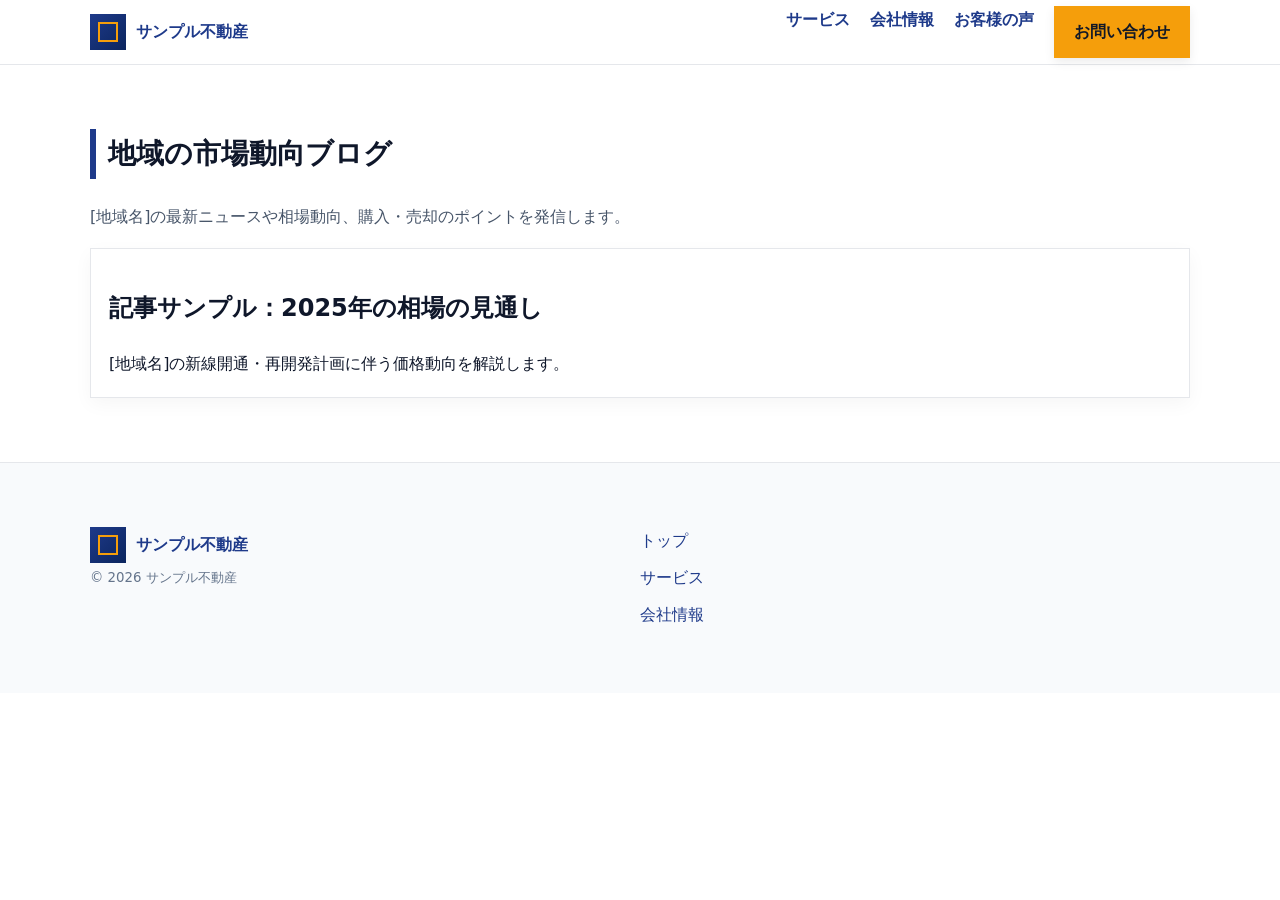
<file: blog/index.html>
<!doctype html>
<html lang="ja">
<head>
  <meta charset="utf-8"><meta name="viewport" content="width=device-width, initial-scale=1">
  <title>地域の市場動向ブログ | サンプル不動産</title>
  <meta name="description" content="[地域名]の不動産市場動向、売買・賃貸のポイント、税制や制度の最新情報をお届けします。">
  <link rel="canonical" href="/blog/">
  <link rel="stylesheet" href="/assets/css/styles.css">
</head>
<body>
<header class="header"><div class="container header__inner">
  <a class="logo" href="/"><span class="logo__mark"></span><span>サンプル不動産</span></a>
  <button id="nav-toggle" class="nav-toggle btn btn--ghost">メニュー</button>
  <nav id="nav" class="nav">
    <a href="/services.html">サービス</a>
    <a href="/company.html">会社情報</a>
    <a href="/voices.html">お客様の声</a>
    <a href="/contact.html" class="btn">お問い合わせ</a>
  </nav></div></header>
<main>
  <section class="section"><div class="container">
    <h1 class="section-title">地域の市場動向ブログ</h1>
    <p class="subtle">[地域名]の最新ニュースや相場動向、購入・売却のポイントを発信します。</p>
    <div class="card">
      <h2>記事サンプル：2025年の相場の見通し</h2>
      <p>[地域名]の新線開通・再開発計画に伴う価格動向を解説します。</p>
    </div>
  </div></section>
</main>
<footer class="footer section"><div class="container footer__grid">
  <div><div class="logo"><span class="logo__mark"></span><span>サンプル不動産</span></div><small>© <span id="year"></span> サンプル不動産</small></div>
  <nav><ul style="list-style:none; padding:0; margin:0; display:grid; gap:8px">
    <li><a href="/">トップ</a></li>
    <li><a href="/services.html">サービス</a></li>
    <li><a href="/company.html">会社情報</a></li>
  </ul></nav>
</div></footer>
<script src="/assets/js/main.js" defer></script>
<script>document.getElementById('year').textContent = new Date().getFullYear()</script>
</body>
</html>
</file>
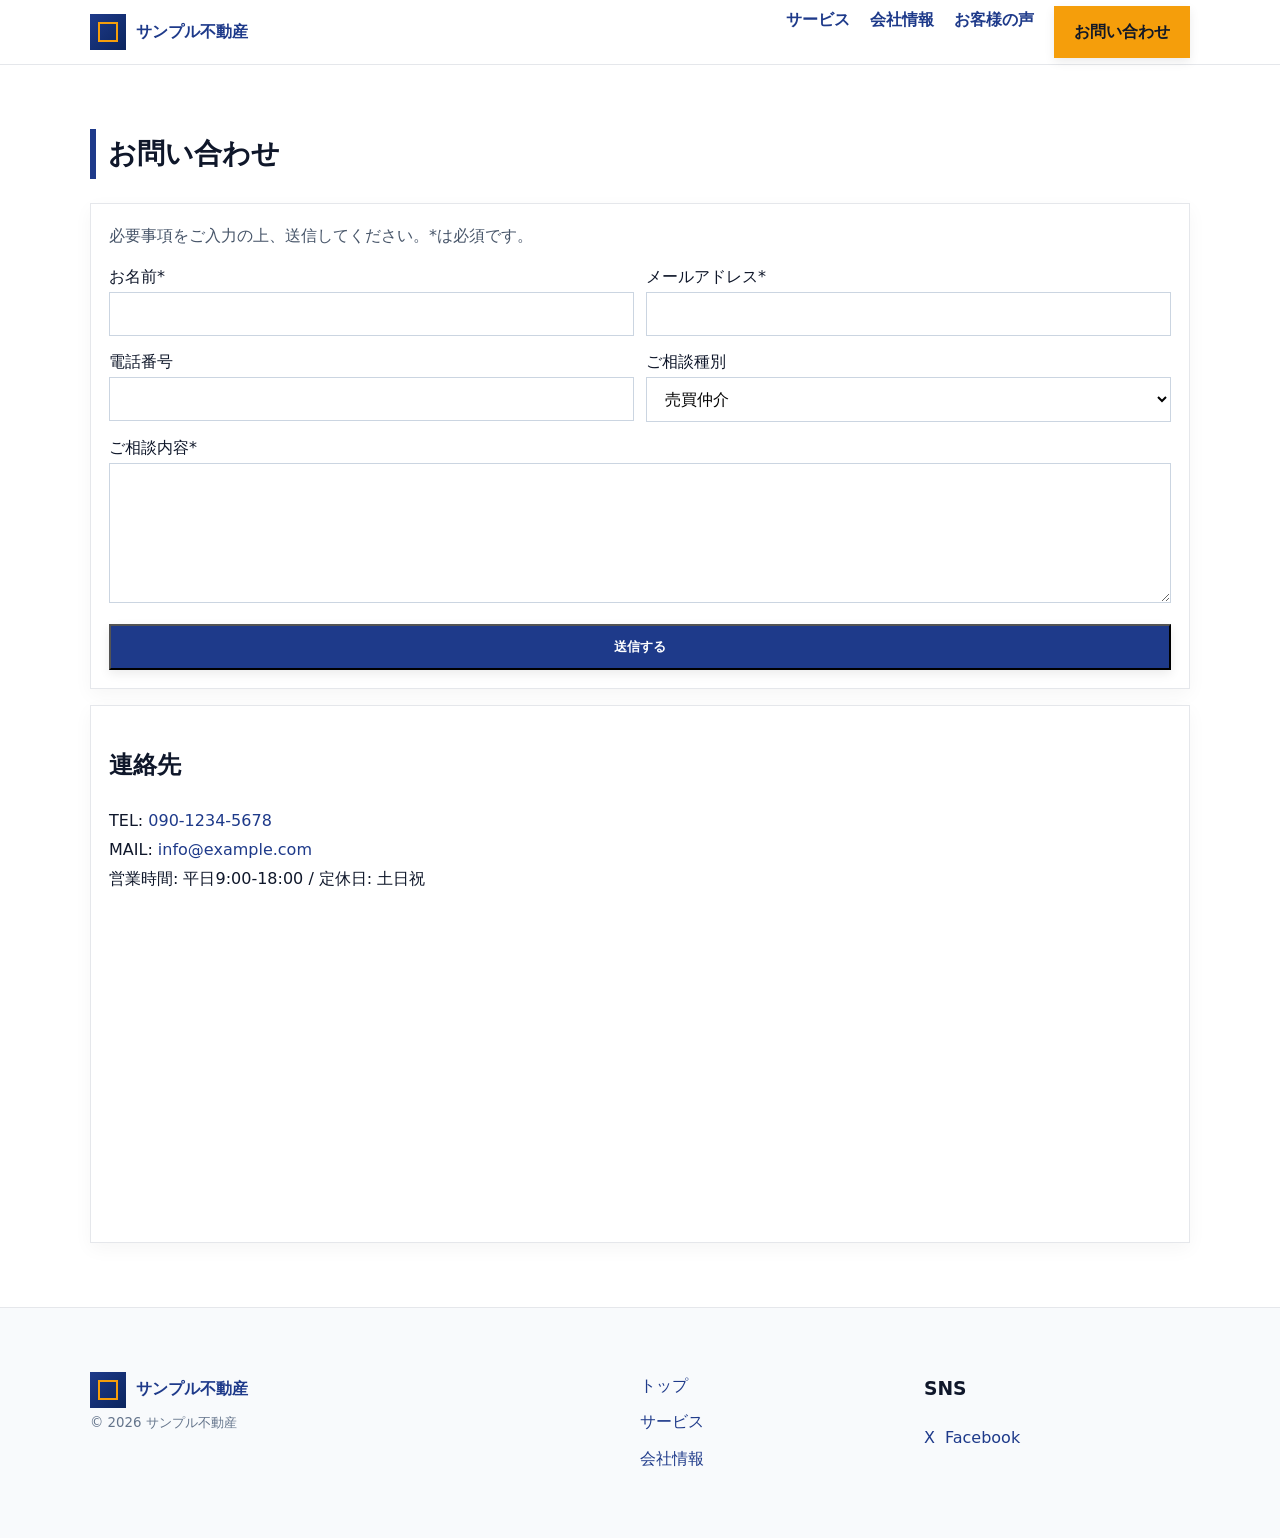
<file: contact.html>
<!doctype html>
<html lang="ja">
<head>
  <meta charset="utf-8"><meta name="viewport" content="width=device-width, initial-scale=1">
  <title>お問い合わせ | サンプル不動産</title>
  <meta name="description" content="お問い合わせフォーム。電話・メールでも受け付けております。営業時間は平日9:00-18:00、定休日は土日祝。">
  <link rel="canonical" href="/contact.html">
  <link rel="stylesheet" href="/assets/css/styles.css">
</head>
<body>
<header class="header"><div class="container header__inner">
  <a class="logo" href="/"><span class="logo__mark"></span><span>サンプル不動産</span></a>
  <button id="nav-toggle" class="nav-toggle btn btn--ghost">メニュー</button>
  <nav id="nav" class="nav">
    <a href="/services.html">サービス</a>
    <a href="/company.html">会社情報</a>
    <a href="/voices.html">お客様の声</a>
    <a href="/contact.html" aria-current="page" class="btn">お問い合わせ</a>
  </nav></div></header>

<main>
  <section class="section"><div class="container">
    <h1 class="section-title">お問い合わせ</h1>

    <div class="card">
      <form id="contact-form" class="form" aria-describedby="contact-desc">
        <p id="contact-desc" class="subtle">必要事項をご入力の上、送信してください。*は必須です。</p>
        <div class="form__row">
          <div>
            <label for="name">お名前*</label>
            <input id="name" name="name" class="input" required>
          </div>
          <div>
            <label for="email">メールアドレス*</label>
            <input id="email" name="email" type="email" class="input" required>
          </div>
        </div>
        <div class="form__row">
          <div>
            <label for="tel">電話番号</label>
            <input id="tel" name="tel" type="tel" class="input" inputmode="tel">
          </div>
          <div>
            <label for="type">ご相談種別</label>
            <select id="type" name="type">
              <option>売買仲介</option>
              <option>賃貸仲介</option>
              <option>売却相談</option>
              <option>投資相談</option>
            </select>
          </div>
        </div>
        <div>
          <label for="message">ご相談内容*</label>
          <textarea id="message" name="message" class="textarea" required></textarea>
        </div>
        <button class="btn btn--primary" type="submit">送信する</button>
      </form>
    </div>

    <div class="card" style="margin-top:16px">
      <h2>連絡先</h2>
      <p>TEL: <a href="tel:09012345678">090-1234-5678</a><br>MAIL: <a href="mailto:info@example.com">info@example.com</a></p>
      <p>営業時間: 平日9:00-18:00 / 定休日: 土日祝</p>
      <iframe class="map" src="https://www.google.com/maps?q=Tokyo&t=&z=13&ie=UTF8&iwloc=&output=embed" loading="lazy" title="Google Map"></iframe>
    </div>
  </div></section>
</main>

<footer class="footer section"><div class="container footer__grid">
  <div><div class="logo"><span class="logo__mark"></span><span>サンプル不動産</span></div><small>© <span id="year"></span> サンプル不動産</small></div>
  <nav><ul style="list-style:none; padding:0; margin:0; display:grid; gap:8px">
    <li><a href="/">トップ</a></li>
    <li><a href="/services.html">サービス</a></li>
    <li><a href="/company.html">会社情報</a></li>
  </ul></nav>
  <div><h3 style="margin-top:0">SNS</h3><div style="display:flex; gap:10px">
    <a class="badge" href="#" aria-label="Xへ">X</a>
    <a class="badge" href="#" aria-label="Facebookへ">Facebook</a>
  </div></div>
</div></footer>
<script src="/assets/js/main.js" defer></script>
<script>document.getElementById('year').textContent = new Date().getFullYear()</script>
</body>
</html>
</file>
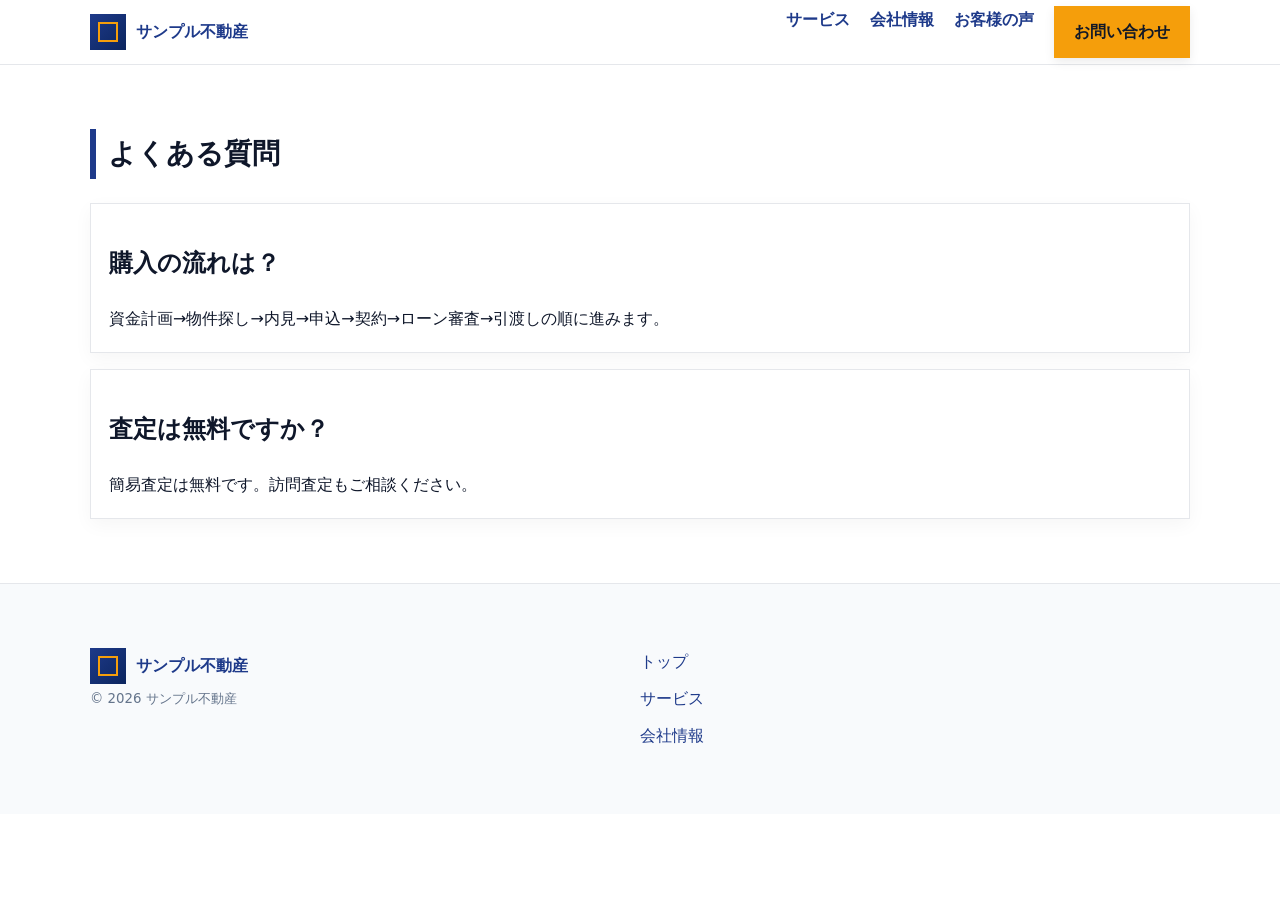
<file: faq.html>
<!doctype html>
<html lang="ja">
<head>
  <meta charset="utf-8"><meta name="viewport" content="width=device-width, initial-scale=1">
  <title>よくある質問 | サンプル不動産</title>
  <meta name="description" content="不動産の購入・売却・賃貸・投資に関するよくある質問と回答。">
  <link rel="canonical" href="/faq.html">
  <link rel="stylesheet" href="/assets/css/styles.css">
</head>
<body>
<header class="header"><div class="container header__inner">
  <a class="logo" href="/"><span class="logo__mark"></span><span>サンプル不動産</span></a>
  <button id="nav-toggle" class="nav-toggle btn btn--ghost">メニュー</button>
  <nav id="nav" class="nav">
    <a href="/services.html">サービス</a>
    <a href="/company.html">会社情報</a>
    <a href="/voices.html">お客様の声</a>
    <a href="/contact.html" class="btn">お問い合わせ</a>
  </nav></div></header>

<main>
  <section class="section"><div class="container">
    <h1 class="section-title">よくある質問</h1>

    <div class="card">
      <h2>購入の流れは？</h2>
      <p>資金計画→物件探し→内見→申込→契約→ローン審査→引渡しの順に進みます。</p>
    </div>

    <div class="card" style="margin-top:16px">
      <h2>査定は無料ですか？</h2>
      <p>簡易査定は無料です。訪問査定もご相談ください。</p>
    </div>
  </div></section>
</main>

<footer class="footer section"><div class="container footer__grid">
  <div><div class="logo"><span class="logo__mark"></span><span>サンプル不動産</span></div><small>© <span id="year"></span> サンプル不動産</small></div>
  <nav><ul style="list-style:none; padding:0; margin:0; display:grid; gap:8px">
    <li><a href="/">トップ</a></li>
    <li><a href="/services.html">サービス</a></li>
    <li><a href="/company.html">会社情報</a></li>
  </ul></nav>
</div></footer>
<script src="/assets/js/main.js" defer></script>
<script>document.getElementById('year').textContent = new Date().getFullYear()</script>
</body>
</html>
</file>
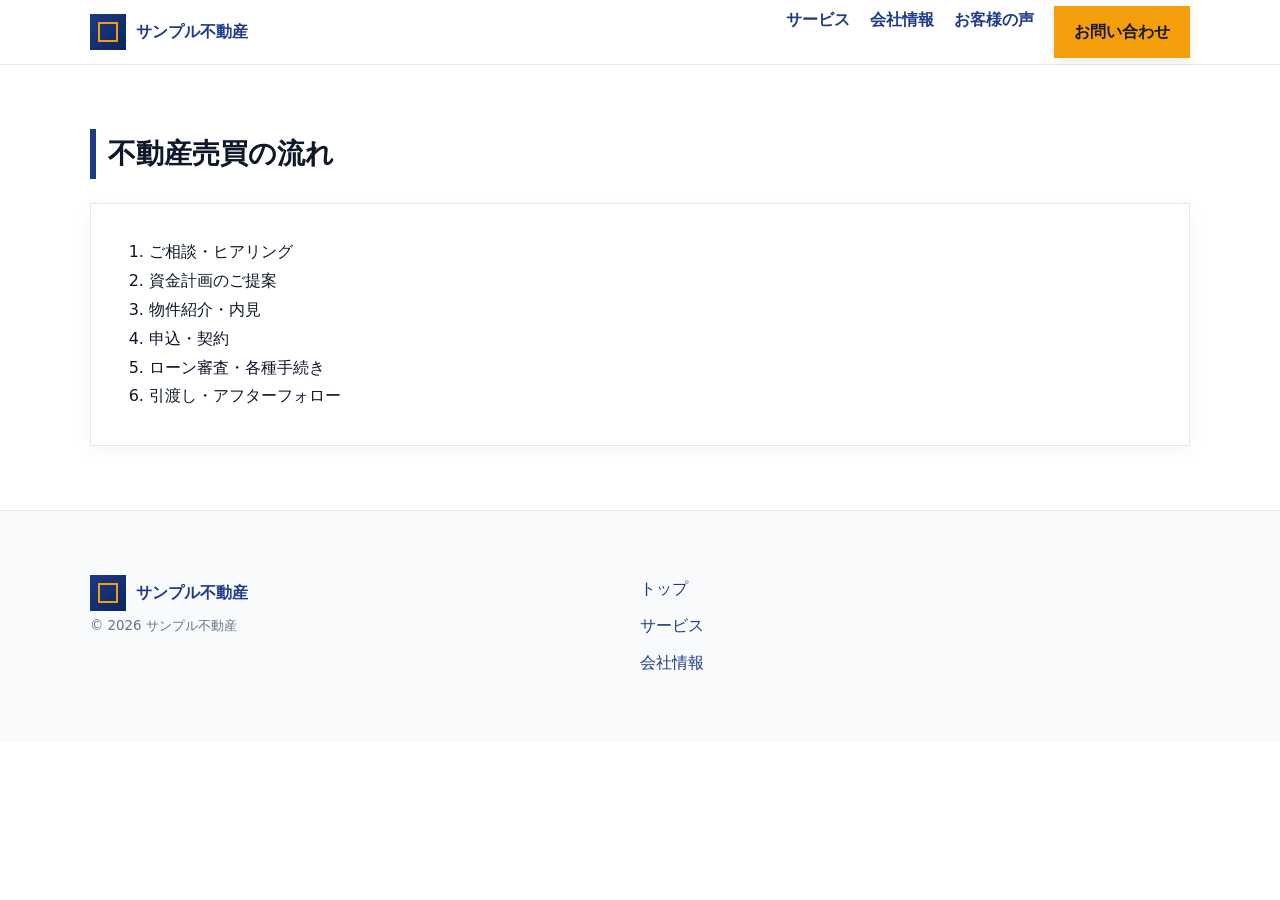
<file: flow.html>
<!doctype html>
<html lang="ja">
<head>
  <meta charset="utf-8"><meta name="viewport" content="width=device-width, initial-scale=1">
  <title>売買の流れ | サンプル不動産</title>
  <meta name="description" content="不動産売買の流れを分かりやすく解説。はじめての方でも安心のサポート体制。">
  <link rel="canonical" href="/flow.html">
  <link rel="stylesheet" href="/assets/css/styles.css">
</head>
<body>
<header class="header"><div class="container header__inner">
  <a class="logo" href="/"><span class="logo__mark"></span><span>サンプル不動産</span></a>
  <button id="nav-toggle" class="nav-toggle btn btn--ghost">メニュー</button>
  <nav id="nav" class="nav">
    <a href="/services.html">サービス</a>
    <a href="/company.html">会社情報</a>
    <a href="/voices.html">お客様の声</a>
    <a href="/contact.html" class="btn">お問い合わせ</a>
  </nav></div></header>

<main>
  <section class="section"><div class="container">
    <h1 class="section-title">不動産売買の流れ</h1>

    <div class="card">
      <ol>
        <li>ご相談・ヒアリング</li>
        <li>資金計画のご提案</li>
        <li>物件紹介・内見</li>
        <li>申込・契約</li>
        <li>ローン審査・各種手続き</li>
        <li>引渡し・アフターフォロー</li>
      </ol>
    </div>
  </div></section>
</main>

<footer class="footer section"><div class="container footer__grid">
  <div><div class="logo"><span class="logo__mark"></span><span>サンプル不動産</span></div><small>© <span id="year"></span> サンプル不動産</small></div>
  <nav><ul style="list-style:none; padding:0; margin:0; display:grid; gap:8px">
    <li><a href="/">トップ</a></li>
    <li><a href="/services.html">サービス</a></li>
    <li><a href="/company.html">会社情報</a></li>
  </ul></nav>
</div></footer>
<script src="/assets/js/main.js" defer></script>
<script>document.getElementById('year').textContent = new Date().getFullYear()</script>
</body>
</html>
</file>
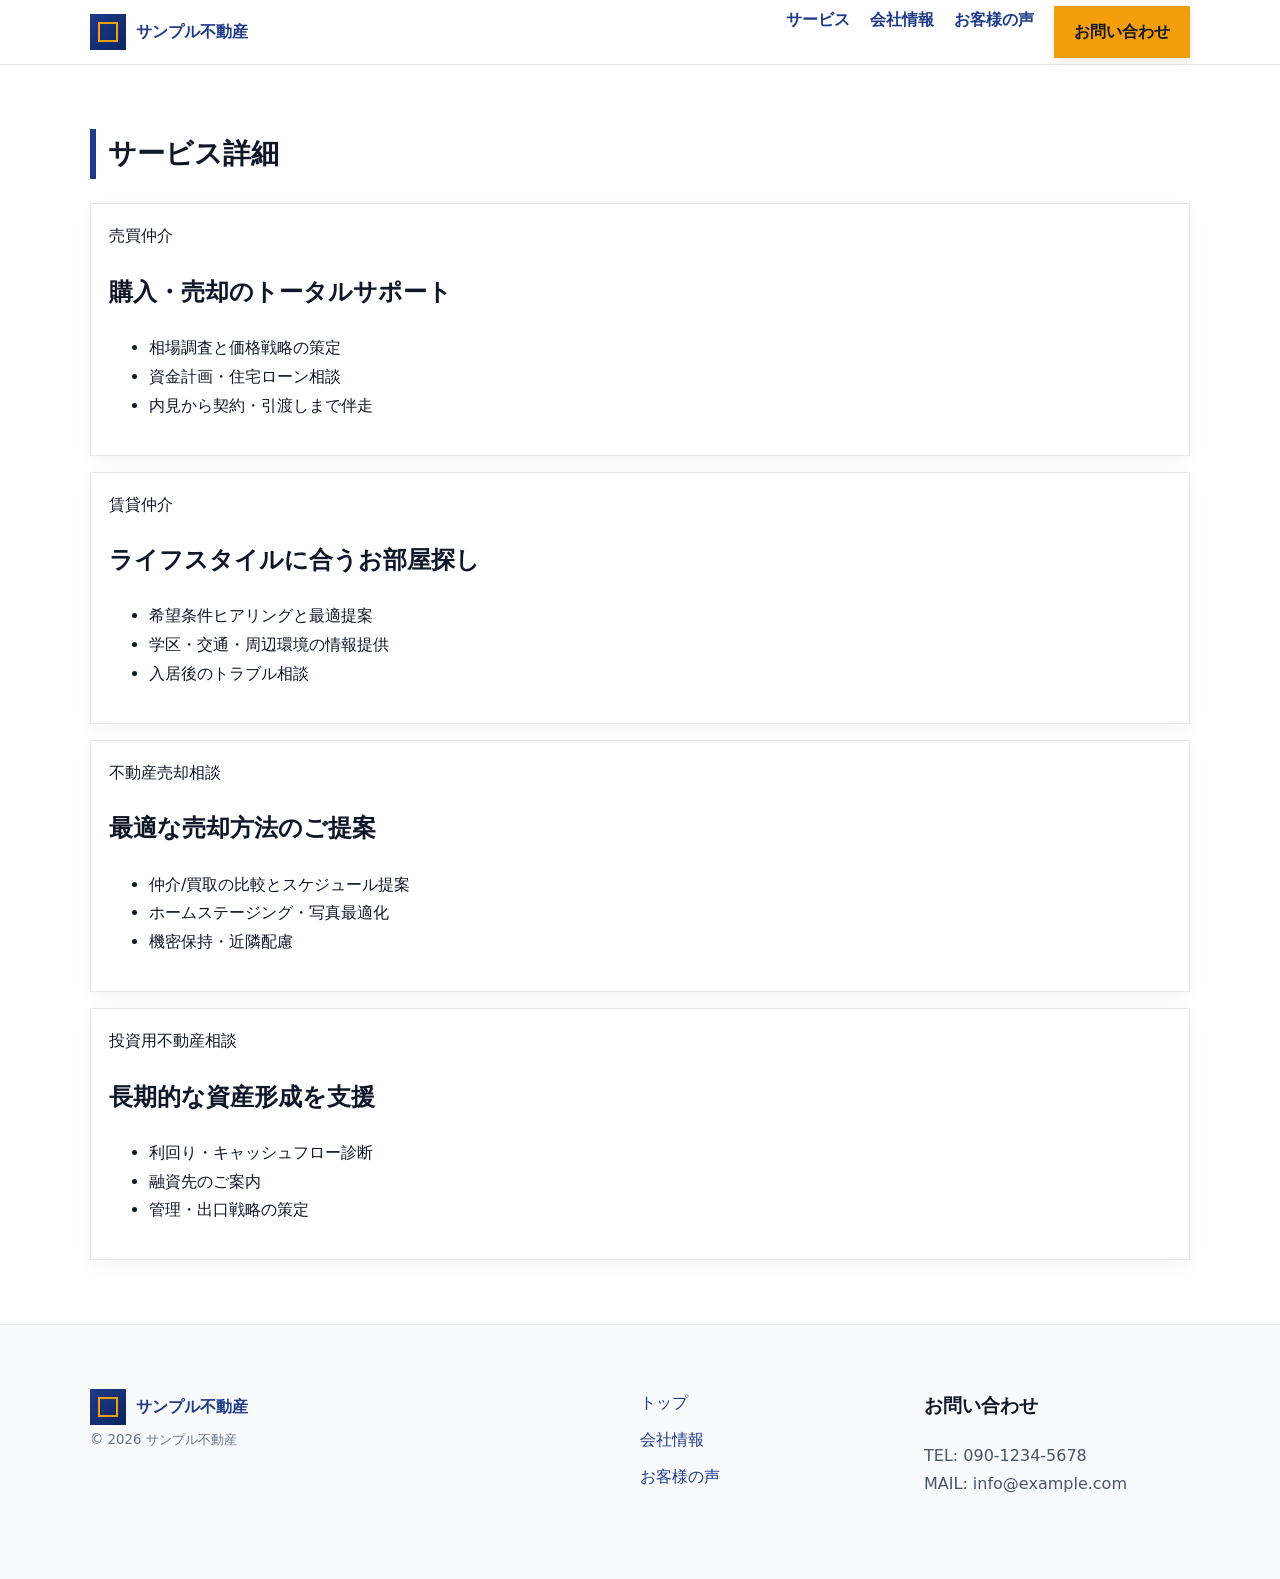
<file: services.html>
<!doctype html>
<html lang="ja">
<head>
  <meta charset="utf-8"><meta name="viewport" content="width=device-width, initial-scale=1">
  <title>サービス詳細 | サンプル不動産</title>
  <meta name="description" content="売買仲介・賃貸仲介・不動産売却・投資用不動産相談のサービス詳細。地域に根ざした専門サポートを提供。">
  <link rel="canonical" href="/services.html">
  <link rel="stylesheet" href="/assets/css/styles.css">
</head>
<body>
<header class="header"><div class="container header__inner">
  <a class="logo" href="/"><span class="logo__mark"></span><span>サンプル不動産</span></a>
  <button id="nav-toggle" class="nav-toggle btn btn--ghost">メニュー</button>
  <nav id="nav" class="nav">
    <a href="/services.html" aria-current="page">サービス</a>
    <a href="/company.html">会社情報</a>
    <a href="/voices.html">お客様の声</a>
    <a href="/contact.html" class="btn">お問い合わせ</a>
  </nav></div></header>

<main>
  <section class="section"><div class="container">
    <h1 class="section-title">サービス詳細</h1>

    <article class="card">
      <span class="badge">売買仲介</span>
      <h2>購入・売却のトータルサポート</h2>
      <ul>
        <li>相場調査と価格戦略の策定</li>
        <li>資金計画・住宅ローン相談</li>
        <li>内見から契約・引渡しまで伴走</li>
      </ul>
    </article>

    <article class="card" style="margin-top:16px">
      <span class="badge">賃貸仲介</span>
      <h2>ライフスタイルに合うお部屋探し</h2>
      <ul>
        <li>希望条件ヒアリングと最適提案</li>
        <li>学区・交通・周辺環境の情報提供</li>
        <li>入居後のトラブル相談</li>
      </ul>
    </article>

    <article class="card" style="margin-top:16px">
      <span class="badge">不動産売却相談</span>
      <h2>最適な売却方法のご提案</h2>
      <ul>
        <li>仲介/買取の比較とスケジュール提案</li>
        <li>ホームステージング・写真最適化</li>
        <li>機密保持・近隣配慮</li>
      </ul>
    </article>

    <article class="card" style="margin-top:16px">
      <span class="badge">投資用不動産相談</span>
      <h2>長期的な資産形成を支援</h2>
      <ul>
        <li>利回り・キャッシュフロー診断</li>
        <li>融資先のご案内</li>
        <li>管理・出口戦略の策定</li>
      </ul>
    </article>
  </div></section>
</main>

<footer class="footer section"><div class="container footer__grid">
  <div><div class="logo"><span class="logo__mark"></span><span>サンプル不動産</span></div><small>© <span id="year"></span> サンプル不動産</small></div>
  <nav><ul style="list-style:none; padding:0; margin:0; display:grid; gap:8px">
    <li><a href="/">トップ</a></li>
    <li><a href="/company.html">会社情報</a></li>
    <li><a href="/voices.html">お客様の声</a></li>
  </ul></nav>
  <div><h3 style="margin-top:0">お問い合わせ</h3><p class="subtle">TEL: 090-1234-5678<br>MAIL: info@example.com</p></div>
</div></footer>
<script src="/assets/js/main.js" defer></script>
<script>document.getElementById('year').textContent = new Date().getFullYear()</script>
</body>
</html>
</file>
<file: assets/css/styles.css>
/* Color Palette */
:root{
  --color-navy:#1e3a8a; /* main */
  --color-gold:#f59e0b; /* sub */
  --color-light:#dbeafe; /* accent */
  --color-white:#ffffff; /* base */
  --color-gray:#f8fafc; /* base light gray */
  --text:#0f172a;
  --green:#16a34a;
  --red:#dc2626;
}

/* Reset & base */
*{box-sizing:border-box}
html{scroll-behavior:smooth}
body{
  margin:0; font-family: system-ui, -apple-system, "Segoe UI", Roboto, "Hiragino Kaku Gothic ProN", "Noto Sans JP", "Yu Gothic UI", "YuGothic", "Meiryo", sans-serif;
  color:var(--text); background:var(--color-white); line-height:1.8; font-size:16px;
}
img{max-width:100%; height:auto; display:block}
a{color:var(--color-navy); text-decoration:none}
a:hover{opacity:.85}
.container{width:min(1100px, 92%); margin-inline:auto}
.section{padding:64px 0}
.section-title{font-size:28px; margin:0 0 24px; border-left:6px solid var(--color-navy); padding-left:12px}
.subtle{color:#475569}
.btn{display:inline-block; background:var(--color-gold); color:#111827; padding:12px 20px; border-radius:0; font-weight:600; box-shadow:0 4px 10px rgba(0,0,0,.08)}
.btn--primary{background:var(--color-navy); color:#fff}
.btn--ghost{background:transparent; border:2px solid var(--color-navy); color:var(--color-navy)}

/* Header */
.header{position:sticky; top:0; z-index:50; background:rgba(255,255,255,.9); backdrop-filter:saturate(180%) blur(6px); border-bottom:1px solid #e5e7eb}
.header__inner{display:flex; align-items:center; justify-content:space-between; height:64px}
.logo{display:flex; align-items:center; gap:10px; font-weight:800; color:var(--color-navy)}
.logo__mark{width:36px; height:36px; background:linear-gradient(135deg, var(--color-navy), #0b255e); border-radius:0; position:relative}
.logo__mark::after{content:""; position:absolute; inset:8px; border:2px solid var(--color-gold); border-radius:0}
.nav{display:flex; gap:20px}
.nav a{font-weight:600}

/* Mobile nav */
.nav-toggle{display:none}
@media (max-width: 820px){
  .nav{display:none}
  .nav-toggle{display:block}
}

/* Hero (default) */
.hero{background:linear-gradient(180deg, var(--color-light), #fff); border-bottom:1px solid #e5e7eb}
.hero__inner{display:grid; grid-template-columns:1.2fr 1fr; gap:28px; align-items:center; padding:48px 0}
.hero h1{font-size:36px; line-height:1.3; margin:0 0 12px}
.hero p{font-size:18px; color:#334155}
.hero__cta{display:flex; gap:12px; flex-wrap:wrap; margin-top:16px}

/* Hero (fullscreen variant) */
.hero--fullscreen{position:relative; min-height:calc(100vh - 64px); display:flex; align-items:center; border-bottom:1px solid #e5e7eb;}
.hero--fullscreen::before{
  content:""; position:absolute; inset:0;
  background-image: linear-gradient(to bottom right, rgba(30,58,138,.70), rgba(30,58,138,.35)), var(--hero-image, url('https://images.unsplash.com/photo-1501183638710-841dd1904471?q=80&w=1600&auto=format&fit=crop'));
  background-size:cover; background-position:center; background-repeat:no-repeat;
}
.hero--fullscreen .hero__content{position:relative; color:#fff; max-width:780px}
.hero--fullscreen h1{font-size:44px; line-height:1.2; margin:0 0 12px}
.hero--fullscreen p{font-size:18px; color:#e5e7eb}
.hero--fullscreen .hero__cta .btn{box-shadow:0 8px 24px rgba(0,0,0,.18)}
.hero__scroll{position:absolute; left:50%; bottom:18px; transform:translateX(-50%); color:#fff; font-size:12px; opacity:.9}

@media (max-width: 820px){
  .hero__inner{grid-template-columns:1fr}
  .hero h1{font-size:28px}
  .hero--fullscreen h1{font-size:32px}
}

/* Cards */
.cards{display:grid; grid-template-columns:repeat(4,1fr); gap:18px}
.card{background:#fff; border:1px solid #e5e7eb; border-radius:0; padding:18px; box-shadow:0 6px 18px rgba(0,0,0,.04)}
.card h3{margin:6px 0 10px}
.card p{margin:0}
@media (max-width: 1024px){.cards{grid-template-columns:repeat(2,1fr)}}
@media (max-width: 560px){.cards{grid-template-columns:1fr}}

/* Services (non-card) */
.service{border-left:6px solid var(--color-navy); padding-left:12px}
.lead{font-size:18px; color:#0f172a}

/* Feature rows */
.feature{display:grid; grid-template-columns:1fr 1fr; gap:24px; align-items:center}
.feature:nth-child(even){direction:rtl}
.feature:nth-child(even) > *{direction:ltr}
@media (max-width: 820px){.feature{grid-template-columns:1fr}}

/* Property list (pickup-like) */
.section-header{display:flex; align-items:center; justify-content:space-between; gap:12px}
.see-all{font-weight:700; color:var(--color-navy)}
.props{display:grid; grid-template-columns:repeat(3,1fr); gap:18px}
.prop-card{background:#fff; border:1px solid #e5e7eb; border-radius:0; overflow:hidden; box-shadow:0 6px 18px rgba(0,0,0,.04); min-height: 360px}
.prop-card__img{position:relative; aspect-ratio:4/3; background:#e2e8f0}
.prop-card__img img{width:100%; height:100%; object-fit:cover}
.prop-card__chips{position:absolute; left:10px; top:10px; display:flex; gap:6px; transform: scale(1.05); transform-origin: top left;}
.chip{background:rgba(255,255,255,.9); border:1px solid #e5e7eb; padding:4px 8px; border-radius:0; font-size:12px; font-weight:700}
.wish{position:absolute; right:10px; top:10px; background:rgba(255,255,255,.9); border:1px solid #e5e7eb; width:32px; height:32px; border-radius:0; cursor:pointer}
.prop-card h3{margin:12px; font-size:18px}
.prop-card__price{margin:0 12px; font-size:15px}
.prop-card__meta{margin:4px 12px; color:#475569; font-size:14px}
@media (max-width: 1024px){.props{grid-template-columns:repeat(2,1fr)}}
@media (max-width: 560px){.props{grid-template-columns:1fr}}

/* Status chips */
.status-row{display:flex; align-items:center; gap:8px; margin-top:8px; font-weight:600}
.status-dot{width:10px; height:10px; border-radius:0; display:inline-block}
.status-dot--vacant{background:var(--green)}
.status-dot--full{background:var(--red)}

/* Footer */
.footer{background:var(--color-gray); border-top:1px solid #e5e7eb}
.footer__grid{display:grid; grid-template-columns:2fr 1fr 1fr; gap:18px}
.footer small{color:#64748b}
@media (max-width: 820px){.footer__grid{grid-template-columns:1fr}}

/* Forms */
.form{display:grid; gap:12px}
.input, .textarea, select{
  width:100%; padding:12px 14px; border:1px solid #cbd5e1; border-radius:0; background:#fff; font-size:16px
}
.textarea{min-height:140px; resize:vertical}
.form__row{display:grid; grid-template-columns:1fr 1fr; gap:12px}
@media (max-width: 560px){.form__row{grid-template-columns:1fr}}

/* Utility */
.muted{color:#64748b}
.map{width:100%; height:320px; border:0; border-radius:0}

/* Accessibility helpers */
.sr-only{position:absolute;width:1px;height:1px;padding:0;margin:-1px;overflow:hidden;clip:rect(0,0,0,0);white-space:nowrap;border:0}
</file>
